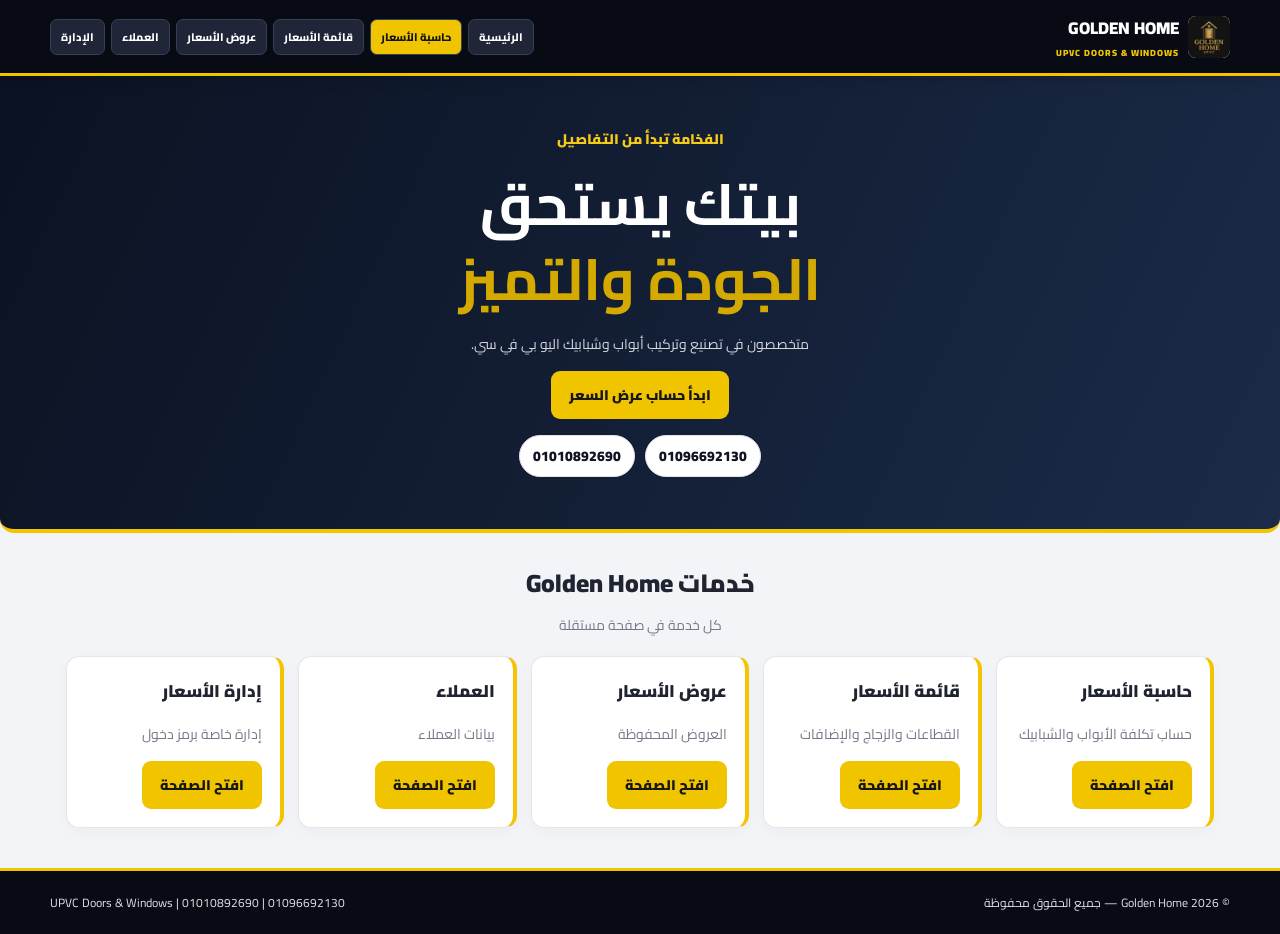
<file: index.html>
<!doctype html><html lang="ar" dir="rtl"><head><meta charset="utf-8"><meta name="viewport" content="width=device-width,initial-scale=1"><title>Golden Home</title><link rel="stylesheet" href="style.css"></head><body><header class="header"><a class="brand" href="index.html"><img src="golden-home-logo.png" alt="Golden Home"><span>GOLDEN HOME<small>UPVC DOORS & WINDOWS</small></span></a><button class="menu" onclick="document.querySelector('.nav').classList.toggle('open')">☰</button><nav class="nav"><a href="index.html">الرئيسية</a><a href="calculator.html">حاسبة الأسعار</a><a href="prices.html">قائمة الأسعار</a><a href="quotes.html">عروض الأسعار</a><a href="customers.html">العملاء</a><a href="admin.html">الإدارة</a></nav></header><section class="hero"><p class="eyebrow">الفخامة تبدأ من التفاصيل</p><h1>بيتك يستحق<br><em>الجودة والتميز</em></h1><p>متخصصون في تصنيع وتركيب أبواب وشبابيك اليو بي في سي.</p><a class="btn gold" href="calculator.html">ابدأ حساب عرض السعر</a><div class="phone-strip"><a href="tel:01096692130">01096692130</a><a href="tel:01010892690">01010892690</a></div></section><section class="section"><div class="heading"><h2>خدمات Golden Home</h2><p>كل خدمة في صفحة مستقلة</p></div><div class="grid"><article class="tile"><h3>حاسبة الأسعار</h3><p>حساب تكلفة الأبواب والشبابيك</p><a class="btn gold" href="calculator.html">افتح الصفحة</a></article><article class="tile"><h3>قائمة الأسعار</h3><p>القطاعات والزجاج والإضافات</p><a class="btn gold" href="prices.html">افتح الصفحة</a></article><article class="tile"><h3>عروض الأسعار</h3><p>العروض المحفوظة</p><a class="btn gold" href="quotes.html">افتح الصفحة</a></article><article class="tile"><h3>العملاء</h3><p>بيانات العملاء</p><a class="btn gold" href="customers.html">افتح الصفحة</a></article><article class="tile"><h3>إدارة الأسعار</h3><p>إدارة خاصة برمز دخول</p><a class="btn gold" href="admin.html">افتح الصفحة</a></article></div></section><footer><span>© 2026 Golden Home — جميع الحقوق محفوظة</span><span>01096692130 | 01010892690 | UPVC Doors & Windows</span></footer><script src="app.js"></script></body></html>
</file>
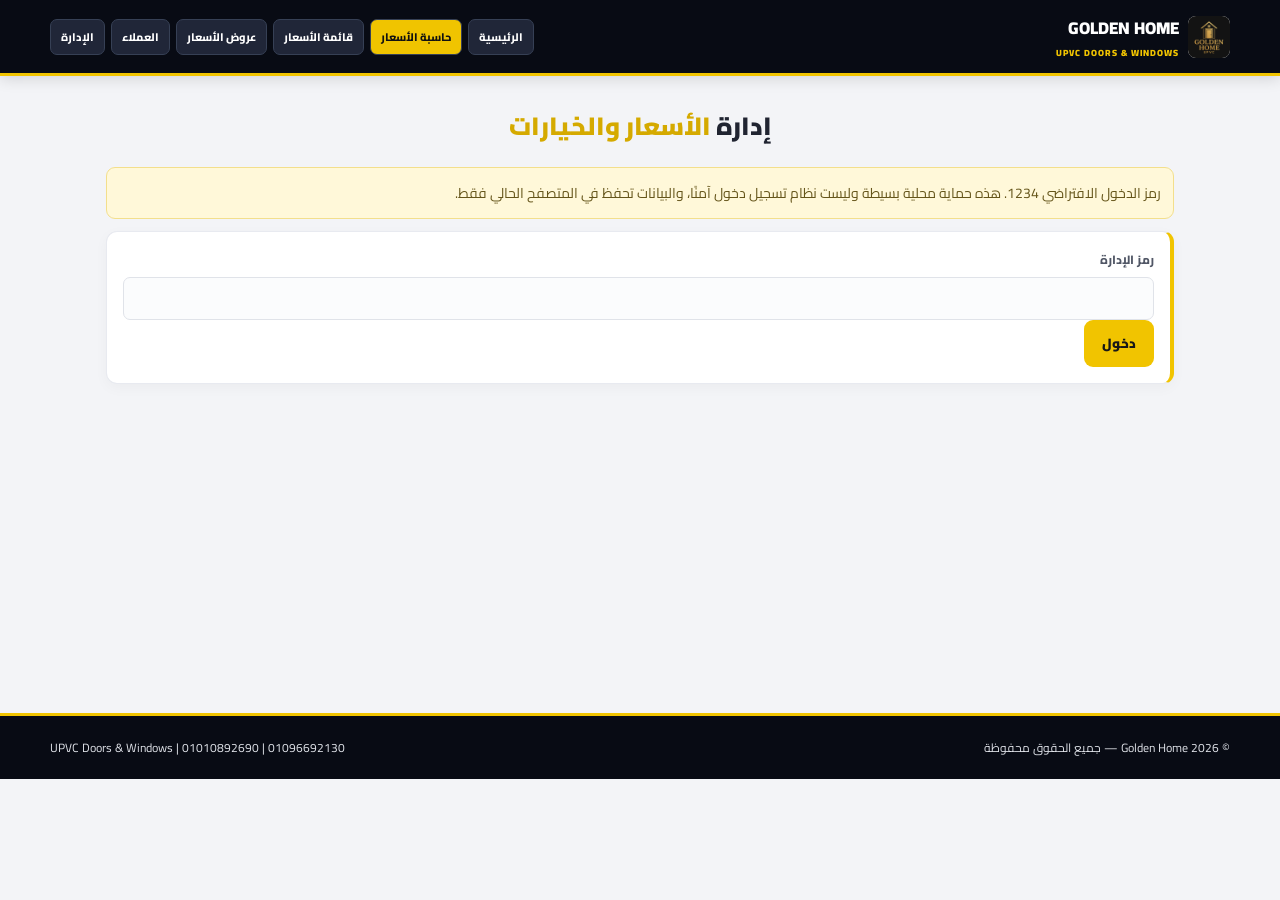
<file: admin.html>
<!doctype html><html lang="ar" dir="rtl"><head><meta charset="utf-8"><meta name="viewport" content="width=device-width,initial-scale=1"><title>إدارة الأسعار | Golden Home</title><link rel="icon" href="golden-home-logo.png"><link rel="stylesheet" href="style.css"></head><body><header class="header"><a class="brand" href="index.html"><img src="golden-home-logo.png" alt="Golden Home"><span>GOLDEN HOME<small>UPVC DOORS & WINDOWS</small></span></a><button class="menu" onclick="document.querySelector('.nav').classList.toggle('open')">☰</button><nav class="nav"><a href="index.html">الرئيسية</a><a href="calculator.html">حاسبة الأسعار</a><a href="prices.html">قائمة الأسعار</a><a href="quotes.html">عروض الأسعار</a><a href="customers.html">العملاء</a><a href="admin.html">الإدارة</a></nav></header><main class="page"><div class="heading"><h2>إدارة <em>الأسعار والخيارات</em></h2></div><div class="notice">رمز الدخول الافتراضي 1234. هذه حماية محلية بسيطة وليست نظام تسجيل دخول آمنًا، والبيانات تحفظ في المتصفح الحالي فقط.</div><section class="panel" id="loginBox"><label class="field">رمز الإدارة<input id="pin" type="password"></label><button class="btn gold" onclick="loginAdmin()">دخول</button></section><section id="adminBox" class="hidden"><div id="adminFields"></div><div class="actions"><button class="btn gold" onclick="saveAdmin()">حفظ الأسعار</button><button class="btn dark" onclick="changePin()">تغيير رمز الدخول</button></div></section></main><footer><span>© 2026 Golden Home — جميع الحقوق محفوظة</span><span>01096692130 | 01010892690 | UPVC Doors & Windows</span></footer><script src="app.js"></script></body></html>
</file>
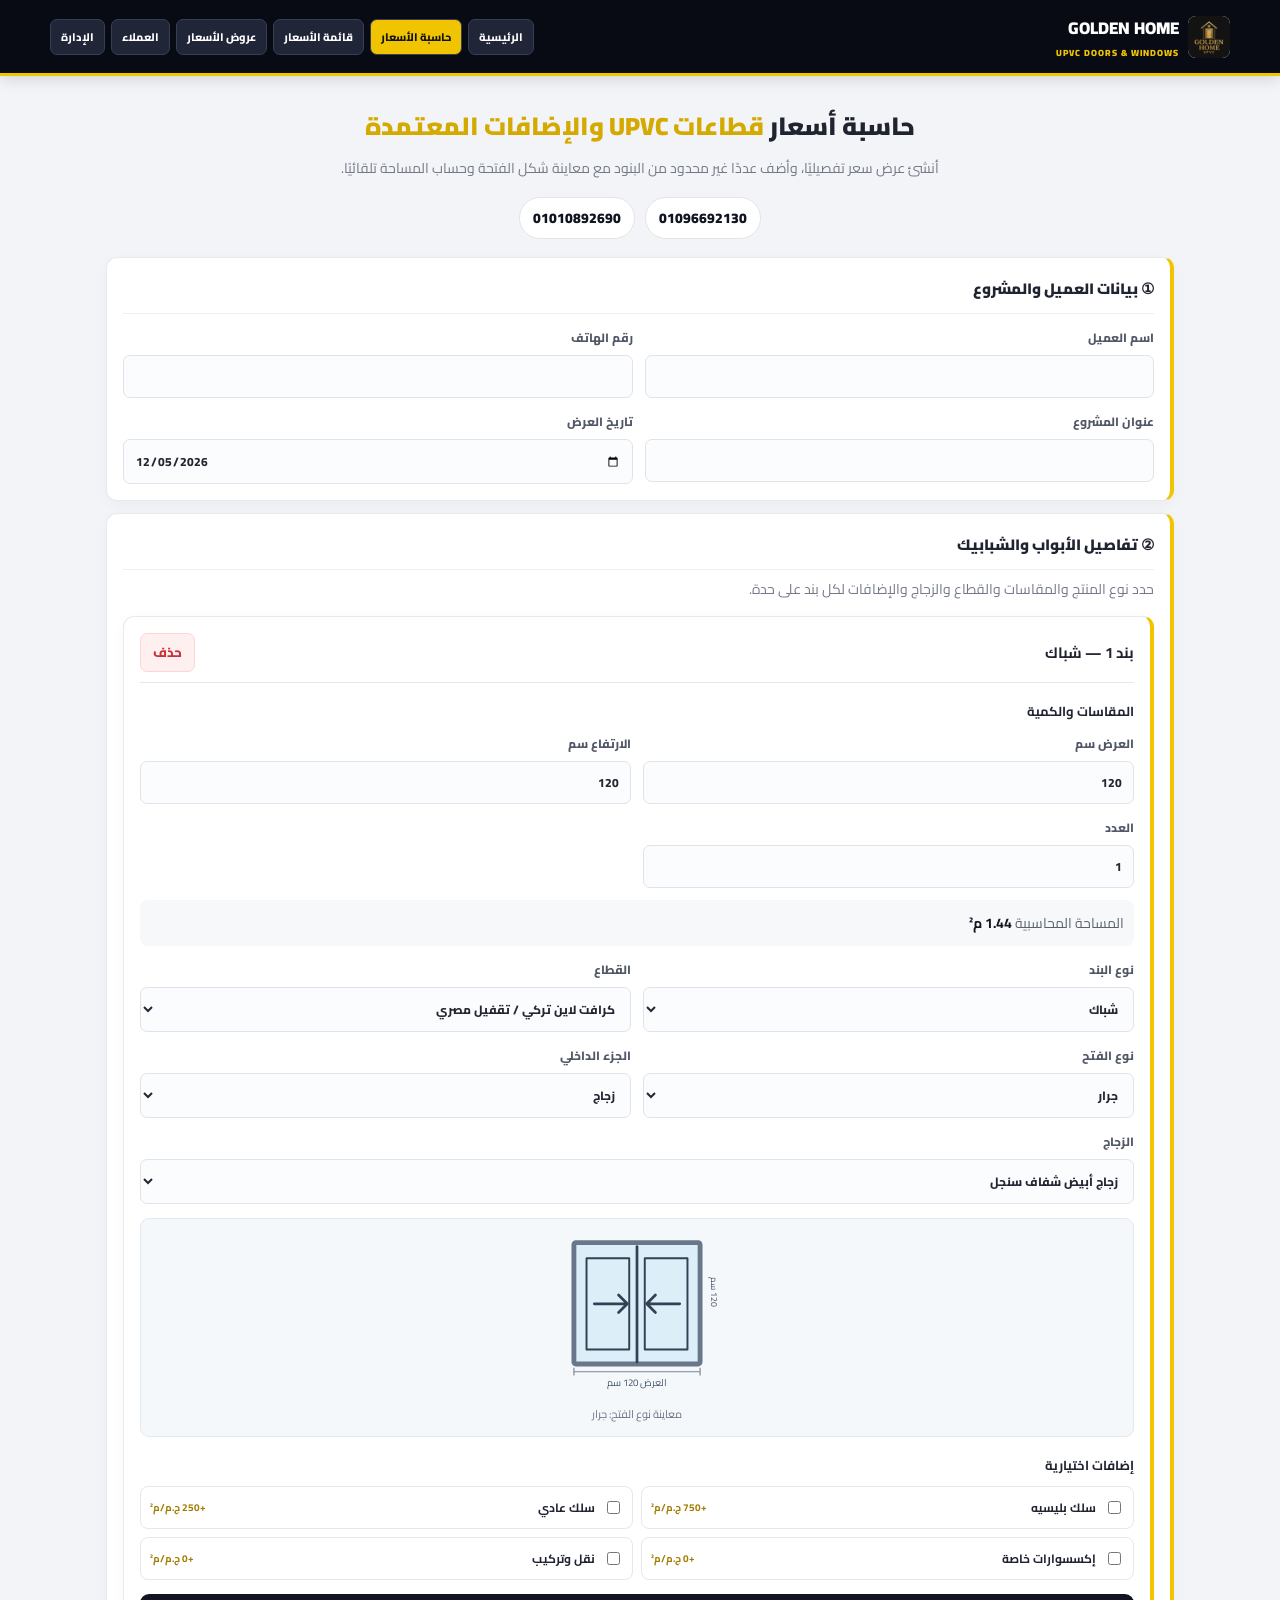
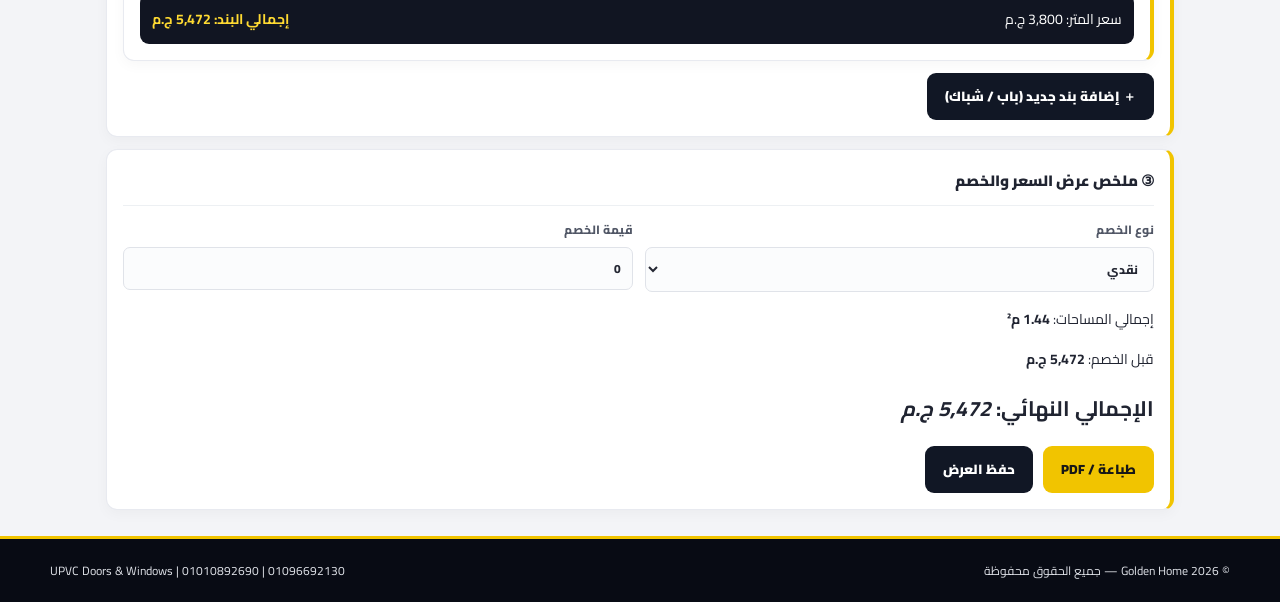
<file: calculator.html>
<!doctype html><html lang="ar" dir="rtl"><head><meta charset="utf-8"><meta name="viewport" content="width=device-width,initial-scale=1"><title>حاسبة الأسعار | Golden Home</title><link rel="icon" href="golden-home-logo.png"><link rel="stylesheet" href="style.css"></head><body><header class="header"><a class="brand" href="index.html"><img src="golden-home-logo.png" alt="Golden Home"><span>GOLDEN HOME<small>UPVC DOORS & WINDOWS</small></span></a><button class="menu" onclick="document.querySelector('.nav').classList.toggle('open')">☰</button><nav class="nav"><a href="index.html">الرئيسية</a><a href="calculator.html">حاسبة الأسعار</a><a href="prices.html">قائمة الأسعار</a><a href="quotes.html">عروض الأسعار</a><a href="customers.html">العملاء</a><a href="admin.html">الإدارة</a></nav></header><main class="page"><div class="heading"><h2>حاسبة أسعار <em>قطاعات UPVC والإضافات المعتمدة</em></h2><p>أنشئ عرض سعر تفصيليًا، وأضف عددًا غير محدود من البنود مع معاينة شكل الفتحة وحساب المساحة تلقائيًا.</p><div class="phone-strip"><a href="tel:01096692130">01096692130</a><a href="tel:01010892690">01010892690</a></div></div><section class="panel"><h3>① بيانات العميل والمشروع</h3><div class="field-grid"><label class="field">اسم العميل<input id="client"></label><label class="field">رقم الهاتف<input id="phone"></label><label class="field">عنوان المشروع<input id="address"></label><label class="field">تاريخ العرض<input id="date" type="date"></label></div></section><div class="panel"><h3>② تفاصيل الأبواب والشبابيك</h3><p style="color:#737987;margin-top:-6px">حدد نوع المنتج والمقاسات والقطاع والزجاج والإضافات لكل بند على حدة.</p><div id="items"></div><button class="btn dark" onclick="addItem()">＋ إضافة بند جديد (باب / شباك)</button></div><section class="panel"><h3>③ ملخص عرض السعر والخصم</h3><div class="field-grid"><label class="field">نوع الخصم<select id="discountType" onchange="totals()"><option value="amount">نقدي</option><option value="percent">نسبة %</option></select></label><label class="field">قيمة الخصم<input id="discount" type="number" value="0" oninput="totals()"></label></div><p>إجمالي المساحات: <b id="areaTotal">0</b></p><p>قبل الخصم: <b id="subTotal">0</b></p><h2>الإجمالي النهائي: <em id="finalTotal">0</em></h2><div class="actions"><button class="btn gold" onclick="printQuote()">طباعة / PDF</button><button class="btn dark" onclick="saveQuote()">حفظ العرض</button></div></section></main><footer><span>© 2026 Golden Home — جميع الحقوق محفوظة</span><span>01096692130 | 01010892690 | UPVC Doors & Windows</span></footer><script src="app.js"></script></body></html>
</file>
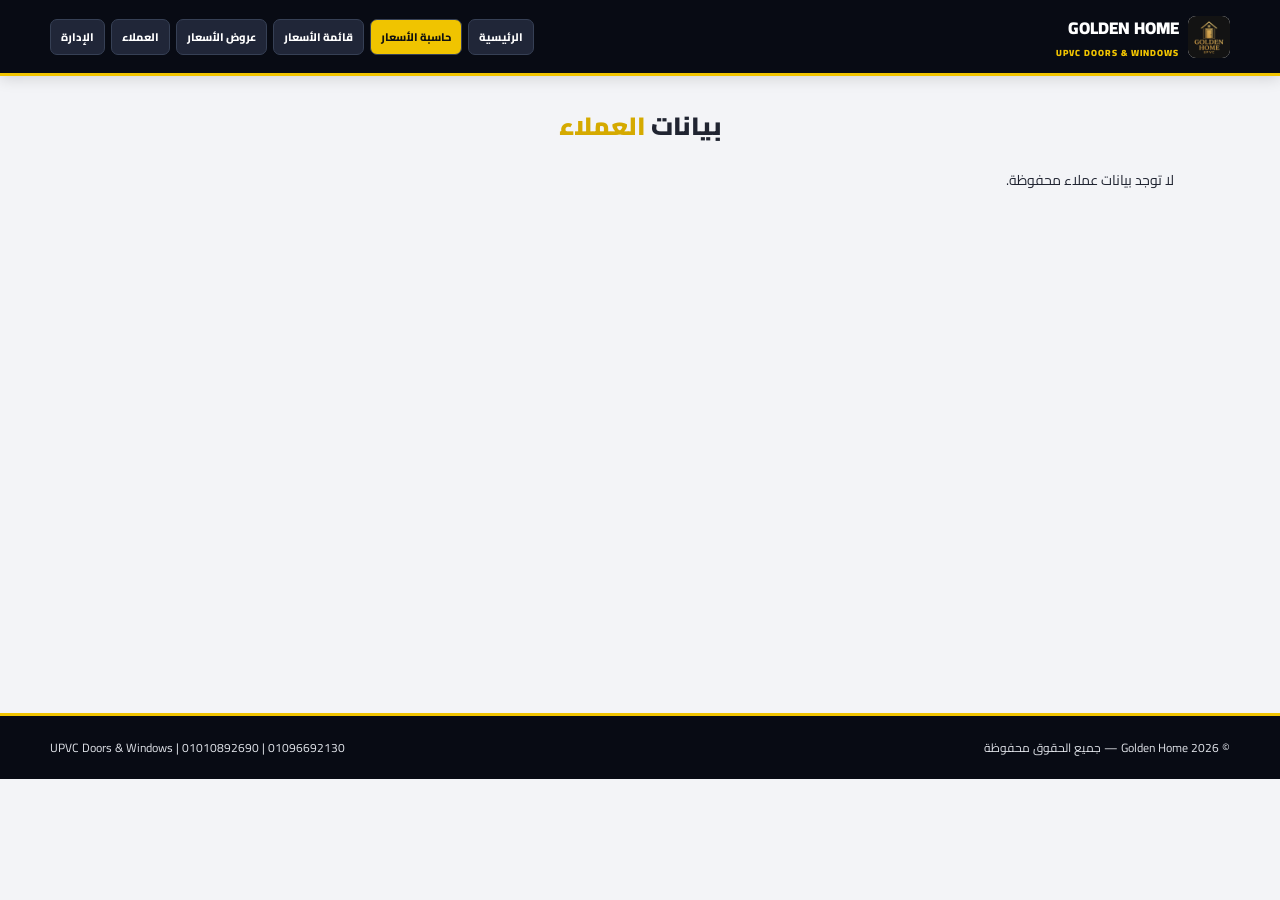
<file: customers.html>
<!doctype html><html lang="ar" dir="rtl"><head><meta charset="utf-8"><meta name="viewport" content="width=device-width,initial-scale=1"><title>العملاء | Golden Home</title><link rel="icon" href="golden-home-logo.png"><link rel="stylesheet" href="style.css"></head><body><header class="header"><a class="brand" href="index.html"><img src="golden-home-logo.png" alt="Golden Home"><span>GOLDEN HOME<small>UPVC DOORS & WINDOWS</small></span></a><button class="menu" onclick="document.querySelector('.nav').classList.toggle('open')">☰</button><nav class="nav"><a href="index.html">الرئيسية</a><a href="calculator.html">حاسبة الأسعار</a><a href="prices.html">قائمة الأسعار</a><a href="quotes.html">عروض الأسعار</a><a href="customers.html">العملاء</a><a href="admin.html">الإدارة</a></nav></header><main class="page"><div class="heading"><h2>بيانات <em>العملاء</em></h2></div><div id="customers"></div></main><footer><span>© 2026 Golden Home — جميع الحقوق محفوظة</span><span>01096692130 | 01010892690 | UPVC Doors & Windows</span></footer><script src="app.js"></script></body></html>
</file>
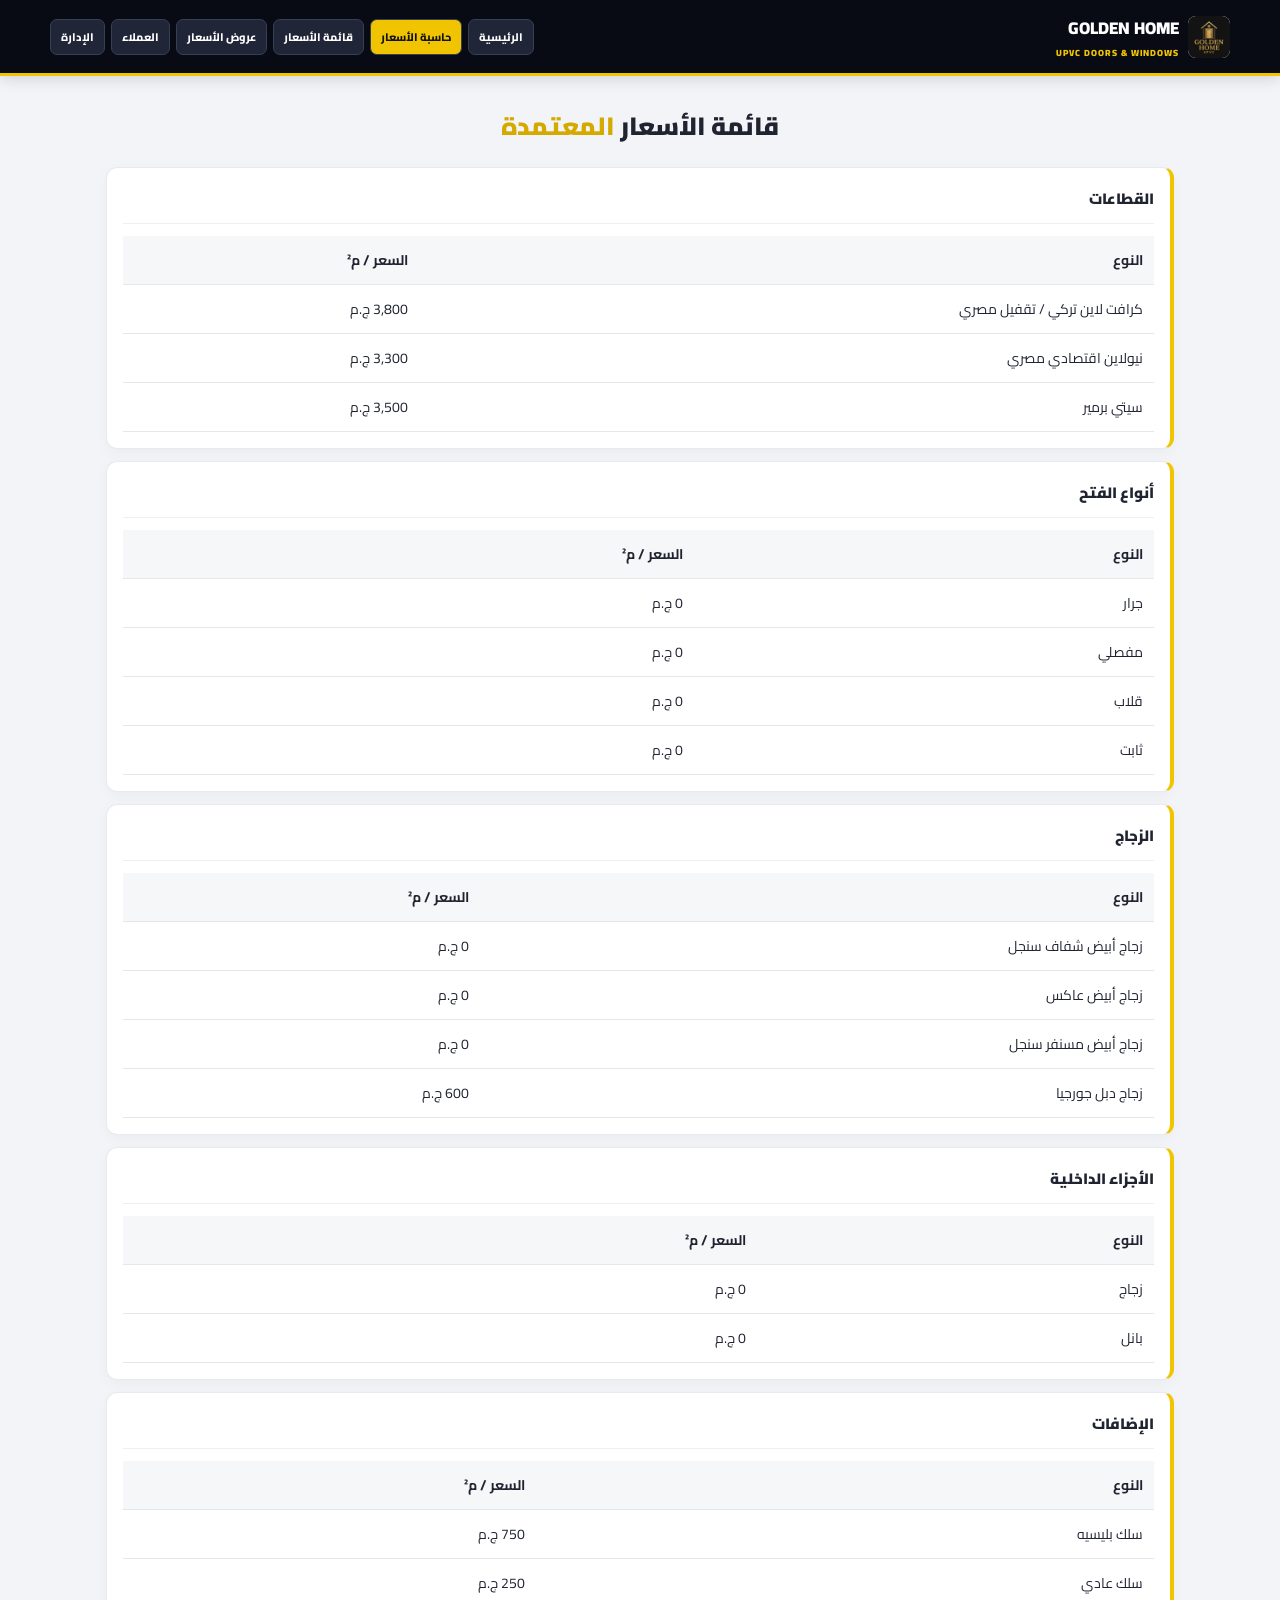
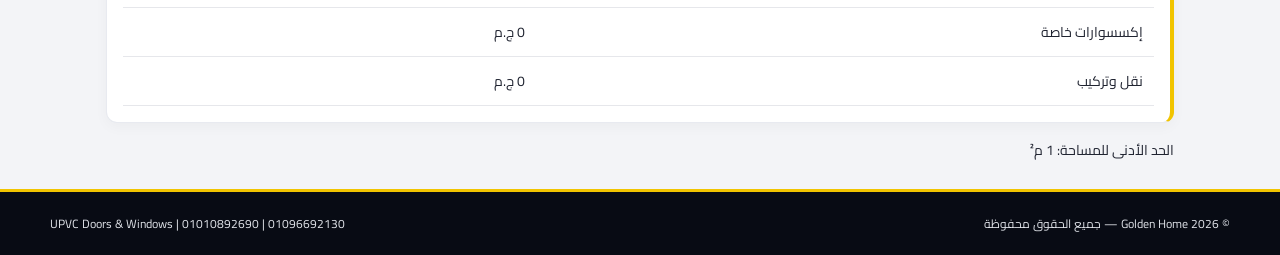
<file: prices.html>
<!doctype html><html lang="ar" dir="rtl"><head><meta charset="utf-8"><meta name="viewport" content="width=device-width,initial-scale=1"><title>قائمة الأسعار | Golden Home</title><link rel="icon" href="golden-home-logo.png"><link rel="stylesheet" href="style.css"></head><body><header class="header"><a class="brand" href="index.html"><img src="golden-home-logo.png" alt="Golden Home"><span>GOLDEN HOME<small>UPVC DOORS & WINDOWS</small></span></a><button class="menu" onclick="document.querySelector('.nav').classList.toggle('open')">☰</button><nav class="nav"><a href="index.html">الرئيسية</a><a href="calculator.html">حاسبة الأسعار</a><a href="prices.html">قائمة الأسعار</a><a href="quotes.html">عروض الأسعار</a><a href="customers.html">العملاء</a><a href="admin.html">الإدارة</a></nav></header><main class="page"><div class="heading"><h2>قائمة الأسعار <em>المعتمدة</em></h2></div><div id="priceList"></div></main><footer><span>© 2026 Golden Home — جميع الحقوق محفوظة</span><span>01096692130 | 01010892690 | UPVC Doors & Windows</span></footer><script src="app.js"></script></body></html>
</file>
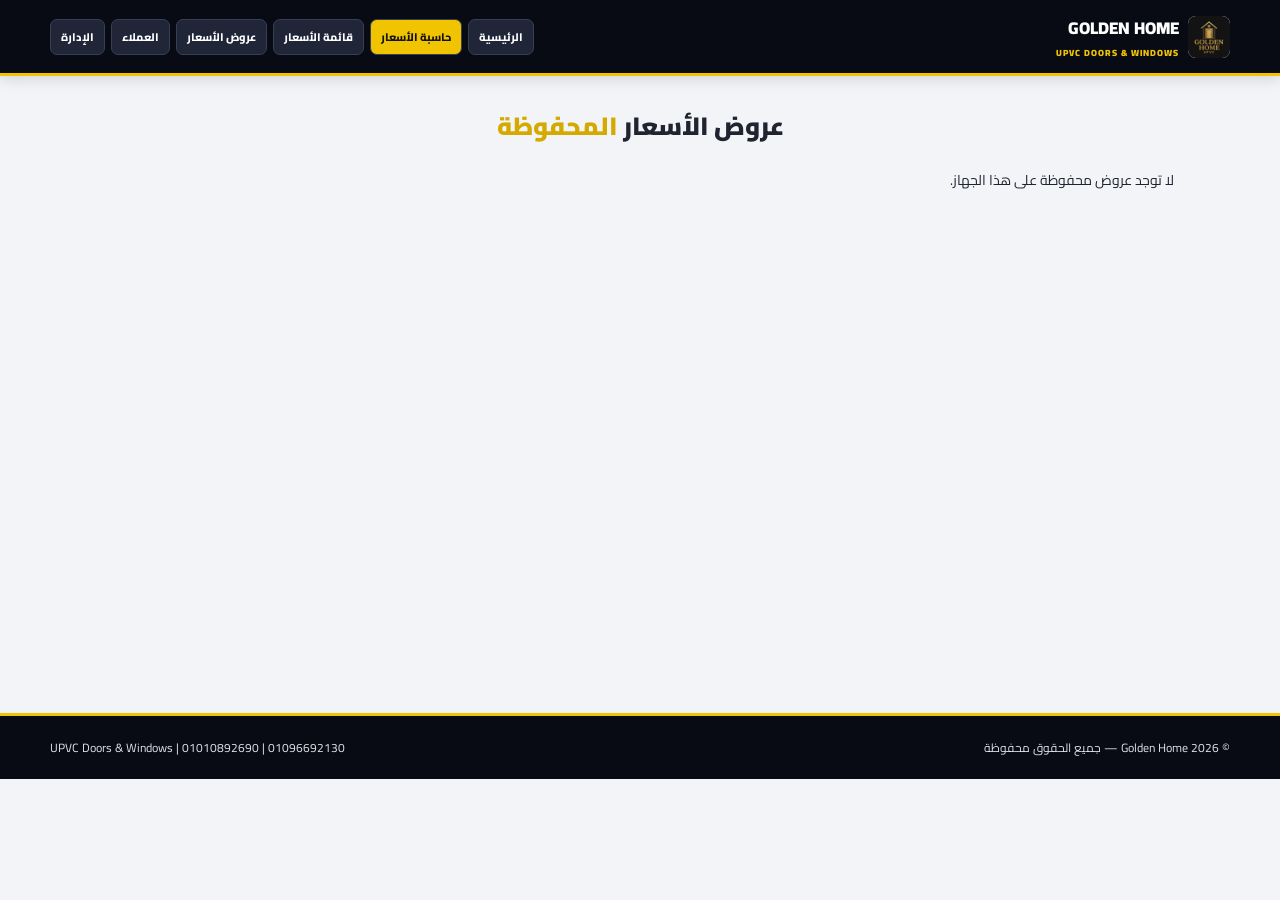
<file: quotes.html>
<!doctype html><html lang="ar" dir="rtl"><head><meta charset="utf-8"><meta name="viewport" content="width=device-width,initial-scale=1"><title>عروض الأسعار | Golden Home</title><link rel="icon" href="golden-home-logo.png"><link rel="stylesheet" href="style.css"></head><body><header class="header"><a class="brand" href="index.html"><img src="golden-home-logo.png" alt="Golden Home"><span>GOLDEN HOME<small>UPVC DOORS & WINDOWS</small></span></a><button class="menu" onclick="document.querySelector('.nav').classList.toggle('open')">☰</button><nav class="nav"><a href="index.html">الرئيسية</a><a href="calculator.html">حاسبة الأسعار</a><a href="prices.html">قائمة الأسعار</a><a href="quotes.html">عروض الأسعار</a><a href="customers.html">العملاء</a><a href="admin.html">الإدارة</a></nav></header><main class="page"><div class="heading"><h2>عروض الأسعار <em>المحفوظة</em></h2></div><div id="quotes"></div></main><footer><span>© 2026 Golden Home — جميع الحقوق محفوظة</span><span>01096692130 | 01010892690 | UPVC Doors & Windows</span></footer><script src="app.js"></script></body></html>
</file>
<file: style.css>
@import url('https://fonts.googleapis.com/css2?family=Cairo:wght@400;500;600;700;800;900&display=swap');
:root{--ink:#10121b;--yellow:#f5c400;--gold:#e9b900;--green:#13a879;--blue:#2189d5;--red:#e34b55;--bg:#f3f4f7;--line:#e6e7eb;--muted:#737987}*{box-sizing:border-box}html{scroll-behavior:smooth}body{margin:0;background:var(--bg);color:#242733;font-family:'Cairo',Tahoma,Arial,sans-serif;font-size:14px}.header{background:#090b13;color:#fff;padding:12px max(16px,calc((100% - 1180px)/2));display:flex;align-items:center;gap:18px;flex-wrap:wrap;border-bottom:3px solid var(--yellow);position:sticky;top:0;z-index:20}.brand{display:flex;align-items:center;gap:9px;color:#fff;text-decoration:none;font-weight:900;font-size:17px;white-space:nowrap}.brand img{width:42px;height:42px;object-fit:contain;border-radius:8px;background:#fff}.brand small{display:block;font-size:9px;color:#e8c64a;letter-spacing:1px}.nav{display:flex;gap:6px;flex-wrap:wrap;margin-inline-start:auto}.nav a{color:#fff;text-decoration:none;font-size:11px;font-weight:800;padding:8px 12px;border-radius:18px;background:#242a3a;border:1px solid #41485a}.nav a:nth-child(2){background:#f0c400;color:#111}.nav a:hover{filter:brightness(1.15);transform:translateY(-1px)}.menu{display:none;background:#252b3a;color:#fff;border:0;border-radius:8px;padding:8px 12px;font-size:20px}.hero{background:linear-gradient(120deg,#0a0c14ed,#111827d9),url('https://images.unsplash.com/photo-1600607687939-ce8a6c25118c?auto=format&fit=crop&w=1600&q=80') center/cover;color:#fff;padding:76px 22px;text-align:center;border-bottom:4px solid var(--yellow)}.hero h1{font-size:clamp(32px,6vw,58px);line-height:1.3;margin:8px}.hero p{color:#d5d7de}.hero em,.heading em{font-style:normal;color:#d6a900}.eyebrow{color:#f5ca19!important;font-weight:900}.section,.page{max-width:1180px;margin:26px auto;padding:0 16px}.heading{text-align:center;margin:20px auto 22px}.heading h2{font-size:25px;margin:0 0 6px;font-weight:900}.heading p{color:var(--muted);margin:4px}.grid{display:grid;grid-template-columns:repeat(auto-fit,minmax(210px,1fr));gap:14px}.tile,.panel{background:#fff;border:1px solid #e5e6ea;border-right:4px solid var(--yellow);border-radius:13px;padding:18px;margin-bottom:14px;box-shadow:0 4px 15px #151b2a08}.tile h3,.panel h3{margin:0 0 12px;font-size:17px;font-weight:900}.tile p{color:var(--muted)}.btn{display:inline-flex;justify-content:center;align-items:center;border:0;border-radius:9px;padding:11px 18px;font-family:inherit;font-weight:900;text-decoration:none;cursor:pointer}.btn.gold{background:var(--yellow);color:#111}.btn.dark{background:#111522;color:#fff}.btn.green{background:var(--green);color:#fff}.btn:hover{filter:brightness(.96)}.page{min-height:65vh}.field-grid,.specs,.measure{display:grid;grid-template-columns:repeat(2,minmax(0,1fr));gap:12px}.field{display:flex;flex-direction:column;gap:6px;font-size:12px;font-weight:800;color:#515766}.field input,.field select,.field textarea,.adminrow input{width:100%;min-height:42px;border:1px solid #dfe2e8;border-radius:8px;background:#fafbfc;padding:9px 11px;font:inherit;color:#242733;outline:none}.field input:focus,.field select:focus{border-color:#d6ae00;box-shadow:0 0 0 3px #f5c40022}.item-head{display:flex;align-items:center;justify-content:space-between;border-bottom:1px solid var(--line);padding-bottom:10px;margin-bottom:12px}.item-head b{font-size:15px}.item-head button{background:#fff0f0;color:#c8323d;border:1px solid #ffd4d7;border-radius:7px;padding:6px 12px;font-family:inherit;font-weight:800}.item-body h4{font-size:13px;margin:16px 0 9px}.area{margin:12px 0;background:#f7f8fa;border-radius:8px;padding:10px;color:#5b6270}.area b{color:#111522}.specs{grid-template-columns:repeat(2,minmax(0,1fr))}.field.full{grid-column:1/-1}.preview{background:#f7f9fc;border:1px solid #e6eaf0;border-radius:10px;padding:12px;text-align:center;margin:14px 0}.preview svg{width:min(100%,290px);height:165px}.preview p{font-size:11px;color:#6b7280;margin:0}.addons{display:grid;grid-template-columns:repeat(2,minmax(0,1fr));gap:8px}.addon{display:flex;align-items:center;gap:8px;border:1px solid #e5e7eb;border-radius:8px;padding:9px;font-size:12px;font-weight:700}.addon input{accent-color:#d8b000}.addon small{margin-inline-start:auto;color:#a17c00;font-size:10px;white-space:nowrap}.totalbar{display:flex;justify-content:space-between;align-items:center;background:#111522;color:#fff;border-radius:9px;padding:12px;margin-top:14px;gap:10px}.totalbar strong{color:#ffda32}.actions{display:flex;gap:10px;flex-wrap:wrap;margin-top:14px}.notice{background:#fff8d9;border:1px solid #f3df8c;border-radius:9px;padding:12px;margin:12px 0;color:#65551a}.table{width:100%;border-collapse:collapse;background:#fff}.table th,.table td{padding:11px;border-bottom:1px solid var(--line);text-align:right}.table th{background:#f6f7f9}.adminrow{display:grid;grid-template-columns:1fr 120px 40px;gap:8px;margin:8px 0}.hidden{display:none!important}footer{background:#090b13;color:#dfe2e8;padding:20px max(16px,calc((100% - 1180px)/2));display:flex;justify-content:space-between;gap:12px;flex-wrap:wrap;font-size:12px;border-top:3px solid var(--yellow)}.phone-strip{display:flex;justify-content:center;gap:10px;flex-wrap:wrap;margin:16px 0}.phone-strip a{color:#111522;text-decoration:none;background:#fff;border:1px solid #e2e4e8;border-radius:30px;padding:7px 13px;font-weight:900;direction:ltr}
@media(max-width:760px){.header{padding:9px 12px}.brand{font-size:14px}.brand img{width:36px;height:36px}.menu{display:block;margin-inline-start:auto}.nav{display:none;width:100%;margin:0;grid-template-columns:repeat(3,1fr)}.nav.open{display:grid}.nav a{text-align:center;padding:8px 5px;font-size:10px}.hero{padding:48px 16px}.section,.page{margin:18px auto;padding:0 10px}.heading h2{font-size:21px}.panel{padding:13px}.field-grid,.specs,.measure{gap:8px}.field{font-size:11px}.field input,.field select{min-height:40px;padding:7px}.addons{grid-template-columns:1fr}.totalbar{font-size:12px}.adminrow{grid-template-columns:1fr 85px 34px}footer{font-size:11px}}

/* Golden Home reference-inspired UI refinement */
:root{--gold:#f1c400;--navy:#090d19;--ink:#202431;--paper:#f3f4f7}
body{font-family:'Cairo',Tahoma,Arial,sans-serif;background:var(--paper);color:var(--ink)}
.header{background:#080b14;border-bottom:3px solid var(--gold);box-shadow:0 3px 14px #0002;min-height:66px}
.nav a{background:#202638;border:1px solid #364055;border-radius:7px;padding:7px 10px;font-size:11px}
.nav a.active,.nav a:hover{background:var(--gold);color:#10131b;border-color:var(--gold)}
.brand small{color:var(--gold)}
.hero{background:linear-gradient(115deg,#0b1222,#1b2b48);border-radius:0 0 14px 14px;min-height:280px;padding:36px 28px}
.hero h1 em,.heading em{color:#d5aa00}
.page{max-width:1100px}
.heading{margin:20px auto 18px}
.panel,.item{background:#fff;border:1px solid #e8eaf0;border-right:4px solid var(--gold);border-radius:11px;box-shadow:0 4px 14px #121a2809;padding:16px;margin:12px 0}
.panel h3{font-size:15px;font-weight:900;border-bottom:1px solid #edf0f3;padding-bottom:10px}
.field input,.field select{border:1px solid #e0e3e9;background:#fbfcfd;border-radius:7px;min-height:40px}
.itemtop{background:#f8f9fb;border-radius:8px;padding:10px}
.preview{background:#f5f8fb;border:1px solid #e4e9ef;border-radius:9px;padding:12px}
.btn.gold{background:var(--gold);color:#171717}
.btn.dark{background:#111725;color:#fff}
footer{background:#080b14;border-top:3px solid var(--gold)}
@media(max-width:760px){.header{padding:8px 10px;flex-wrap:wrap}.brand{margin-inline-end:auto}.menu{display:block}.nav{display:none;width:100%;grid-template-columns:repeat(3,minmax(0,1fr));order:4}.nav.open{display:grid}.nav a{text-align:center;padding:7px 3px;font-size:10px}.hero{margin:0;padding:25px 15px;min-height:0;text-align:center}.hero .phone-strip{justify-content:center}.field-grid{grid-template-columns:repeat(2,minmax(0,1fr))}.panel{padding:12px}.item{padding:10px}}
@media print{.header,.actions,footer{display:none!important}.panel,.item{box-shadow:none}}

/* Visual choice for hinged sash count */
.leaf-picker{grid-column:1/-1;background:#fafbfc;border:1px solid #e5e8ee;border-radius:10px;padding:12px}
.leaf-title{display:block;font-weight:900;font-size:12px;margin-bottom:9px;color:#343b4b}
.leaf-options{display:grid;grid-template-columns:repeat(2,minmax(0,1fr));gap:10px}
.leaf-option{display:flex;flex-direction:column;align-items:center;justify-content:center;gap:5px;min-height:112px;border:1px solid #dfe3ea;border-radius:9px;background:#fff;color:#303747;font-family:inherit;cursor:pointer;padding:8px}
.leaf-option svg{width:76px;height:60px;fill:#dceef8;stroke:#334155;stroke-width:2;stroke-linejoin:round}
.leaf-option b{font-size:12px}
.leaf-option.selected{border:2px solid #d4ad00;background:#fffbea;box-shadow:0 0 0 2px #f5c40020}
</file>
